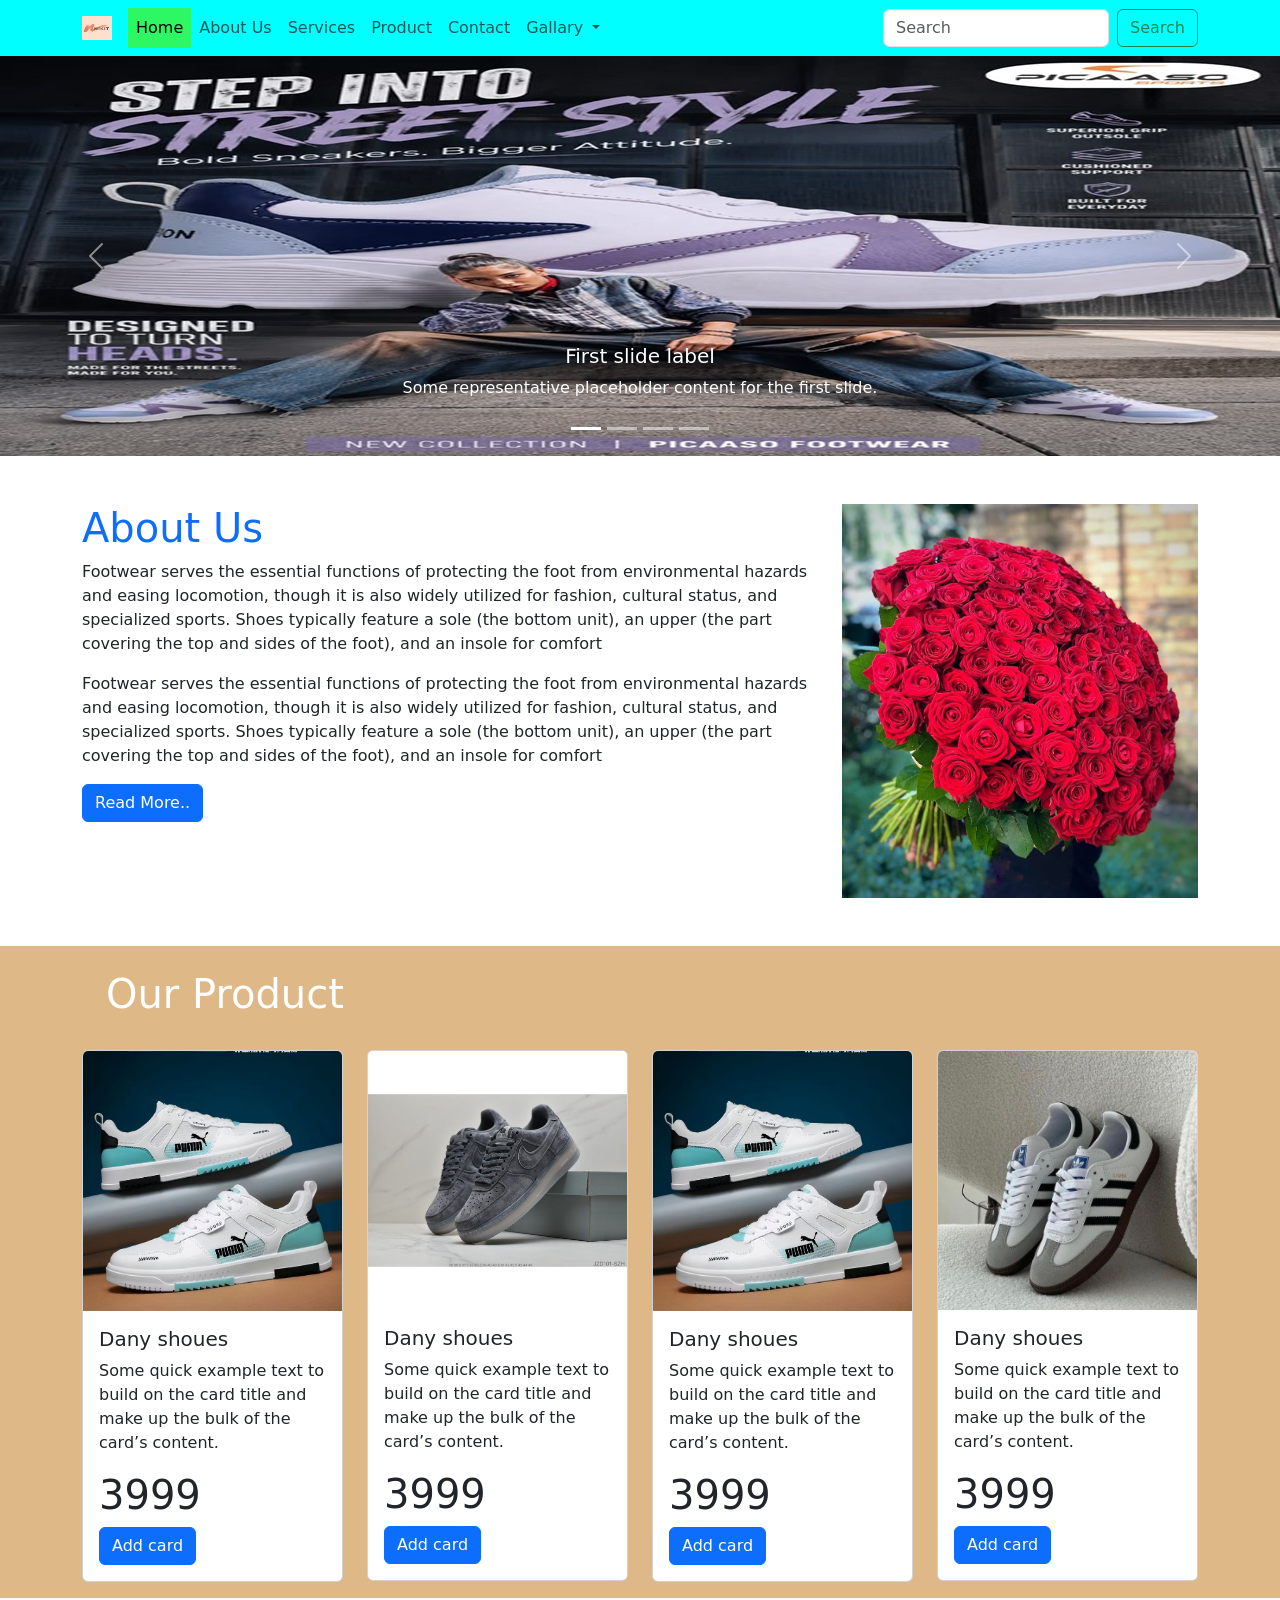
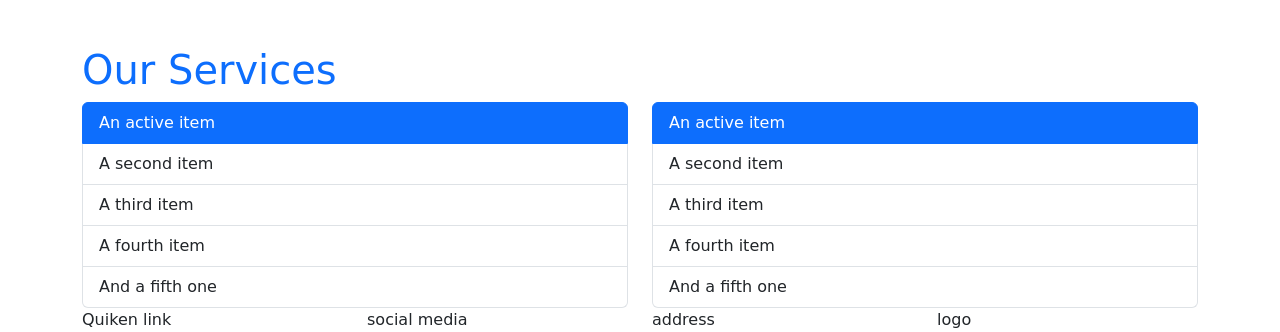
<file: index.html>
<!doctype html>
<html lang="en">

<head>
  <meta charset="utf-8">
  <meta name="viewport" content="width=device-width, initial-scale=1">
  <title>Nikita Footwear</title>
  <link href="https://cdn.jsdelivr.net/npm/bootstrap@5.3.8/dist/css/bootstrap.min.css" rel="stylesheet"
    integrity="sha384-sRIl4kxILFvY47J16cr9ZwB07vP4J8+LH7qKQnuqkuIAvNWLzeN8tE5YBujZqJLB" crossorigin="anonymous">
  <link href="comon.css" rel="stylesheet" type="text/css" />
  <style>
    .bg-green {
      background-color: aqua;
    }

    .bg-45 {
      background-color: rgb(45, 248, 99);
    }
  </style>
</head>

<body>
  <!-- header start -->
  <header>
    <nav class="navbar navbar-expand-lg bg-green ">
      <div class="container">
        <img src="images/nikita logo.jpg" alt="Logo" width="30" height="24" class="d-inline-block align-text-top">
        <a class="navbar-brand" href="#"></a>

        <button class="navbar-toggler" type="button" data-bs-toggle="collapse" data-bs-target="#navbarSupportedContent"
          aria-controls="navbarSupportedContent" aria-expanded="false" aria-label="Toggle navigation">
          <span class="navbar-toggler-icon"></span>
        </button>
        <div class="collapse navbar-collapse" id="navbarSupportedContent">
          <ul class="navbar-nav me-auto mb-2 mb-lg-0">
            <li class="nav-item">
              <a class="nav-link active bg-45" aria-current="page" href="index.html">Home</a>
            </li>
            <li class="nav-item">
              <a class="nav-link" href="About.html">About Us</a>
            </li>
            <li class="nav-item">
              <a class="nav-link" href="services.html">Services</a>
            </li>
            <li class="nav-item">
              <a class="nav-link" href="Product.html">Product</a>
            </li>
            <li class="nav-item">
              <a class="nav-link" href="Contact.html">Contact</a>
            </li>
            <li class="nav-item dropdown">
              <a class="nav-link dropdown-toggle" href="#" role="button" data-bs-toggle="dropdown"
                aria-expanded="false">
                Gallary
              </a>
              <ul class="dropdown-menu">
                <li><a class="dropdown-item" href="image.html">image</a></li>
                <li><a class="dropdown-item" href="video.html">video</a></li>


              </ul>
            </li>

          </ul>
          <form class="d-flex" role="search">
            <input class="form-control me-2" type="search" placeholder="Search" aria-label="Search" />
            <button class="btn btn-outline-success" type="submit">Search</button>
          </form>
        </div>
      </div>
    </nav>
  </header>
  <!-- header end -->
  <!-- main star -->
  <main>
    <!-- slider star  -->
    <section>
      <div id="carouselExampleCaptions" class="carousel slide" data-bs-ride="carousel">
        <div class="carousel-indicators">
          <button type="button" data-bs-target="#carouselExampleCaptions" data-bs-slide-to="0" class="active"
            aria-current="true" aria-label="Slide 1"></button>
          <button type="button" data-bs-target="#carouselExampleCaptions" data-bs-slide-to="1"
            aria-label="Slide 2"></button>
          <button type="button" data-bs-target="#carouselExampleCaptions" data-bs-slide-to="2"
            aria-label="Slide 3"></button>
          <button type="button" data-bs-target="#carouselExampleCaptions" data-bs-slide-to="3"
            aria-label="Slide 4"></button>
        </div>
        <div class="carousel-inner">
          <div class="carousel-item active">
            <img src="images/slider image/style.jpg" class="d-block w-100" alt="style">
            <div class="carousel-caption d-none d-md-block">
              <h5>First slide label</h5>
              <p>Some representative placeholder content for the first slide.</p>
            </div>
          </div>
          <div class="carousel-item">
            <img src="images/slider image/adidas.jpg" class="d-block w-100" alt="adidas">
            <div class="carousel-caption d-none d-md-block">
              <h5>Second slide label</h5>
              <p>Some representative placeholder content for the second slide.</p>
            </div>
          </div>
          <div class="carousel-item">
            <img src="images/slider image/sneakers.jpg" class="d-block w-100" alt="sneakers">
            <div class="carousel-caption d-none d-md-block">
              <h5>Third slide label</h5>
              <p>Some representative placeholder content for the third slide.</p>
            </div>
          </div>
          <div class="carousel-item">
            <img src="images/slider image/shoe.jpg" class="d-block w-100" alt="shoes">
            <div class="carousel-caption d-none d-md-block">
              <h5>forth slide label</h5>
              <p>Some representative placeholder content for the second slide.</p>
            </div>

          </div>
        </div>
        <button class="carousel-control-prev" type="button" data-bs-target="#carouselExampleCaptions"
          data-bs-slide="prev">
          <span class="carousel-control-prev-icon" aria-hidden="true"></span>
          <span class="visually-hidden">Previous</span>
        </button>
        <button class="carousel-control-next" type="button" data-bs-target="#carouselExampleCaptions"
          data-bs-slide="next">
          <span class="carousel-control-next-icon" aria-hidden="true"></span>
          <span class="visually-hidden">Next</span>
        </button>
      </div>

    </section>
    <!-- slider end  -->
    <!-- About us section -->
    <section class="mt-5">
      <div class="container">
        <div class="row">
          <div class="col-md-8">
            <h1 class="text-primary">About Us </h1>
            <p>
              Footwear serves the essential functions of protecting the foot from environmental hazards and easing
              locomotion, though it is also widely utilized for fashion, cultural status, and specialized sports. Shoes
              typically feature a sole (the bottom unit), an upper (the part covering the top and sides of the foot),
              and an insole for comfort
            </p>
            <p>
              Footwear serves the essential functions of protecting the foot from environmental hazards and easing
              locomotion, though it is also widely utilized for fashion, cultural status, and specialized sports. Shoes
              typically feature a sole (the bottom unit), an upper (the part covering the top and sides of the foot),
              and an insole for comfort
            </p>
            <a class="btn btn-primary" href="About.html" role="button">Read More..</a>
          </div>
          <div class="col-md-4">
            <picture>
              <img src="images/read flowers.jpg" alt="Flower Image" class="img-fluid" />
            </picture>
          </div>
        </div>
      </div>

    </section>
    <!-- product section -->
    <section class="mt-5 bg-456">
      <div class="container">
        <h1 class="text-white p-4"> Our Product</h1>
        <div class="row">
          <div class="col-md-3 mb-3">
            <div class="card">
              <img src="images/image.shoues/Puma.jpg" class="card-img-top" alt="Dany">
              <div class="card-body">
                <h5 class="card-title">Dany shoues</h5>
                <p class="card-text">Some quick example text to build on the card title and make up the bulk of the
                  card’s content.</p>
                <h1>3999</h1>
                <a href="#" class="btn btn-primary">Add card</a>
              </div>
            </div>
          </div>
          <div class="col-md-3 mb-3">
            <div class="card">
              <img src="images/image.shoues/Nike.jpg" class="card-img-top" alt="nike">
              <div class="card-body">
                <h5 class="card-title">Dany shoues</h5>
                <p class="card-text">Some quick example text to build on the card title and make up the bulk of the
                  card’s content.</p>
                <h1>3999</h1>
                <a href="#" class="btn btn-primary">Add card</a>
              </div>
            </div>
          </div>
          <div class="col-md-3 mb-3">
            <div class="card">
              <img src="images/image.shoues/Puma.jpg" class="card-img-top" alt="Dany">
              <div class="card-body">
                <h5 class="card-title">Dany shoues</h5>
                <p class="card-text">Some quick example text to build on the card title and make up the bulk of the
                  card’s content.</p>
                <h1>3999</h1>
                <a href="#" class="btn btn-primary">Add card</a>
              </div>
            </div>
          </div>
          <div class="col-md-3 mb-3">
            <div class="card">
              <img src="images/image.shoues/Nike1.jpg" class="card-img-top" alt="Dany">
              <div class="card-body">
                <h5 class="card-title">Dany shoues</h5>
                <p class="card-text">Some quick example text to build on the card title and make up the bulk of the
                  card’s content.</p>
                <h1>3999</h1>
                <a href="#" class="btn btn-primary">Add card</a>
              </div>
            </div>
          </div>
        </div>
      </div>
    </section>
    <!-- product section -->
    <!-- servisec start-->
    <section class="mt-5">
      <div class="container">
        <div class="row">
          <h1 class="text-primary pd-4">Our Services</h1>
          <div class="col-md-6">
            <ul class="list-group">
              <li class="list-group-item active" aria-current="true">An active item</li>
              <li class="list-group-item">A second item</li>
              <li class="list-group-item">A third item</li>
              <li class="list-group-item">A fourth item</li>
              <li class="list-group-item">And a fifth one</li>
            </ul>

          </div>
          <div class="col-md-6">
            <ul class="list-group">
              <li class="list-group-item active" aria-current="true">An active item</li>
              <li class="list-group-item">A second item</li>
              <li class="list-group-item">A third item</li>
              <li class="list-group-item">A fourth item</li>
              <li class="list-group-item">And a fifth one</li>
            </ul>
          </div>
        </div>
      </div>
    </section>
    <!-- servisec end-->

  </main>
  <!-- main end -->
  <!-- fotter star -->
   <footer>
   <section>
    <div class="container">
      <div class="row">
        <div class="col-md-3">Quiken link</div>
        <div class="col-md-3"> social media</div>
        <div class="col-md-3"> address</div>
        <div class="col-md-3">logo</div>
      </div>
    </div>
   </section>
   </footer>
   <!-- fotter end  -->
  <script src="https://cdn.jsdelivr.net/npm/bootstrap@5.3.8/dist/js/bootstrap.bundle.min.js"
    integrity="sha384-FKyoEForCGlyvwx9Hj09JcYn3nv7wiPVlz7YYwJrWVcXK/BmnVDxM+D2scQbITxI"
    crossorigin="anonymous"></script>
</body>

</html>
</file>
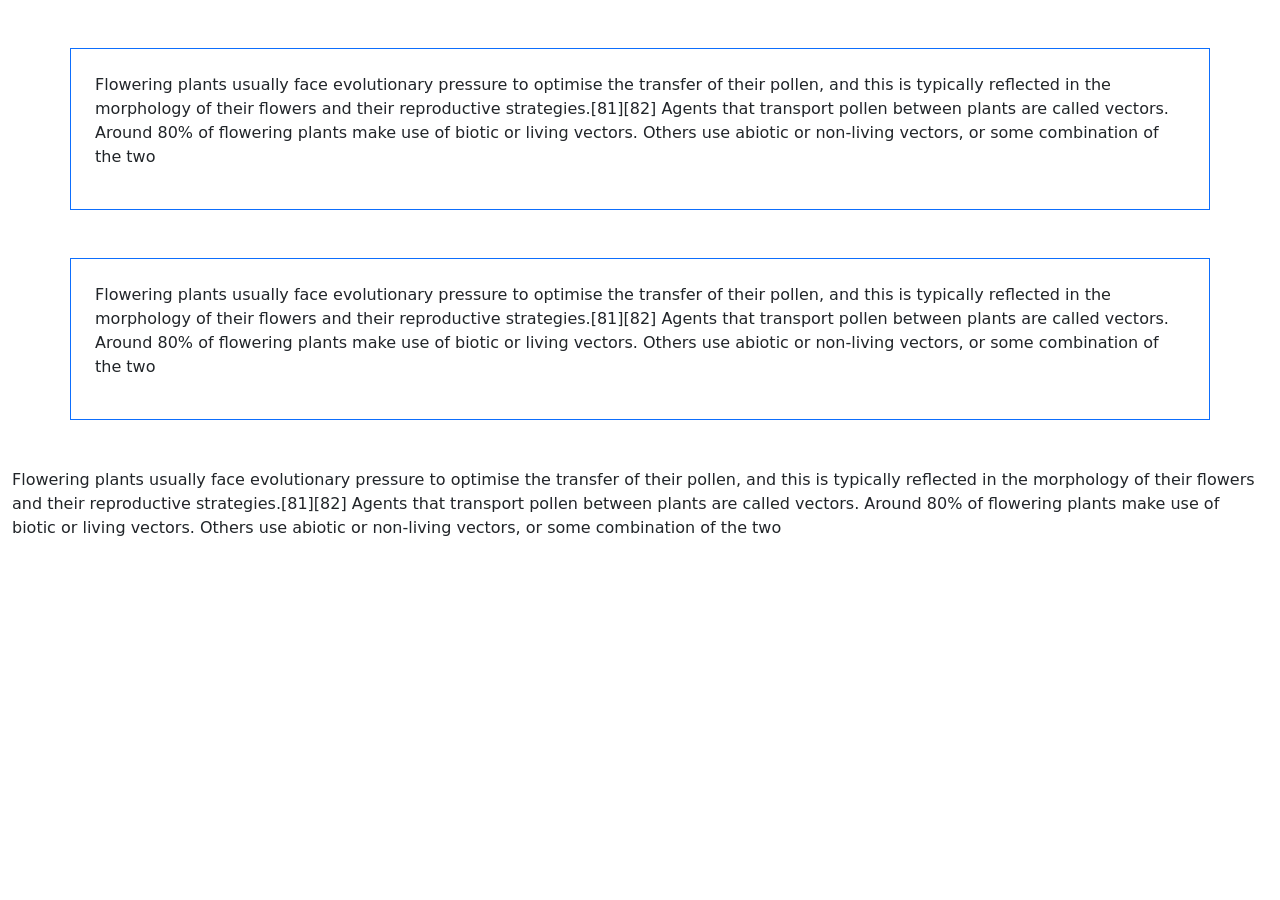
<file: container.html>
<!doctype html>
<html lang="en">
  <head>
    <meta charset="utf-8">
    <meta name="viewport" content="width=device-width, initial-scale=1">
    <title>Bootstrap demo</title>
    <link href="https://cdn.jsdelivr.net/npm/bootstrap@5.3.8/dist/css/bootstrap.min.css" rel="stylesheet" integrity="sha384-sRIl4kxILFvY47J16cr9ZwB07vP4J8+LH7qKQnuqkuIAvNWLzeN8tE5YBujZqJLB" crossorigin="anonymous">
  </head>
  <body>
     <section class="mt-5">
        <div class="container p-4 border border-primary">
            <p>
                Flowering plants usually face evolutionary pressure to optimise the transfer of their pollen, and this is typically reflected in the morphology of their flowers and their reproductive strategies.[81][82] Agents that transport pollen between plants are called vectors. Around 80% of flowering plants make use of biotic or living vectors. Others use abiotic or non-living vectors, or some combination of the two
            </p>
        </div>
     </section>
     <section class="mt-5">
        <div class="container p-4 border border-primary">
            <p>
                Flowering plants usually face evolutionary pressure to optimise the transfer of their pollen, and this is typically reflected in the morphology of their flowers and their reproductive strategies.[81][82] Agents that transport pollen between plants are called vectors. Around 80% of flowering plants make use of biotic or living vectors. Others use abiotic or non-living vectors, or some combination of the two
            </p>
        </div>
     </section>
     <section class="mt-5">
        <div class="container-fluid">
            <p>
                Flowering plants usually face evolutionary pressure to optimise the transfer of their pollen, and this is typically reflected in the morphology of their flowers and their reproductive strategies.[81][82] Agents that transport pollen between plants are called vectors. Around 80% of flowering plants make use of biotic or living vectors. Others use abiotic or non-living vectors, or some combination of the two
            </p>
        </div>
     </section>
    <script src="" integrity="sha384-FKyoEForCGlyvwx9Hj09JcYn3nv7wiPVlz7YYwJrWVcXK/BmnVDxM+D2scQbITxI" crossorigin="anonymous"></script>
  </body>
</html>
</file>
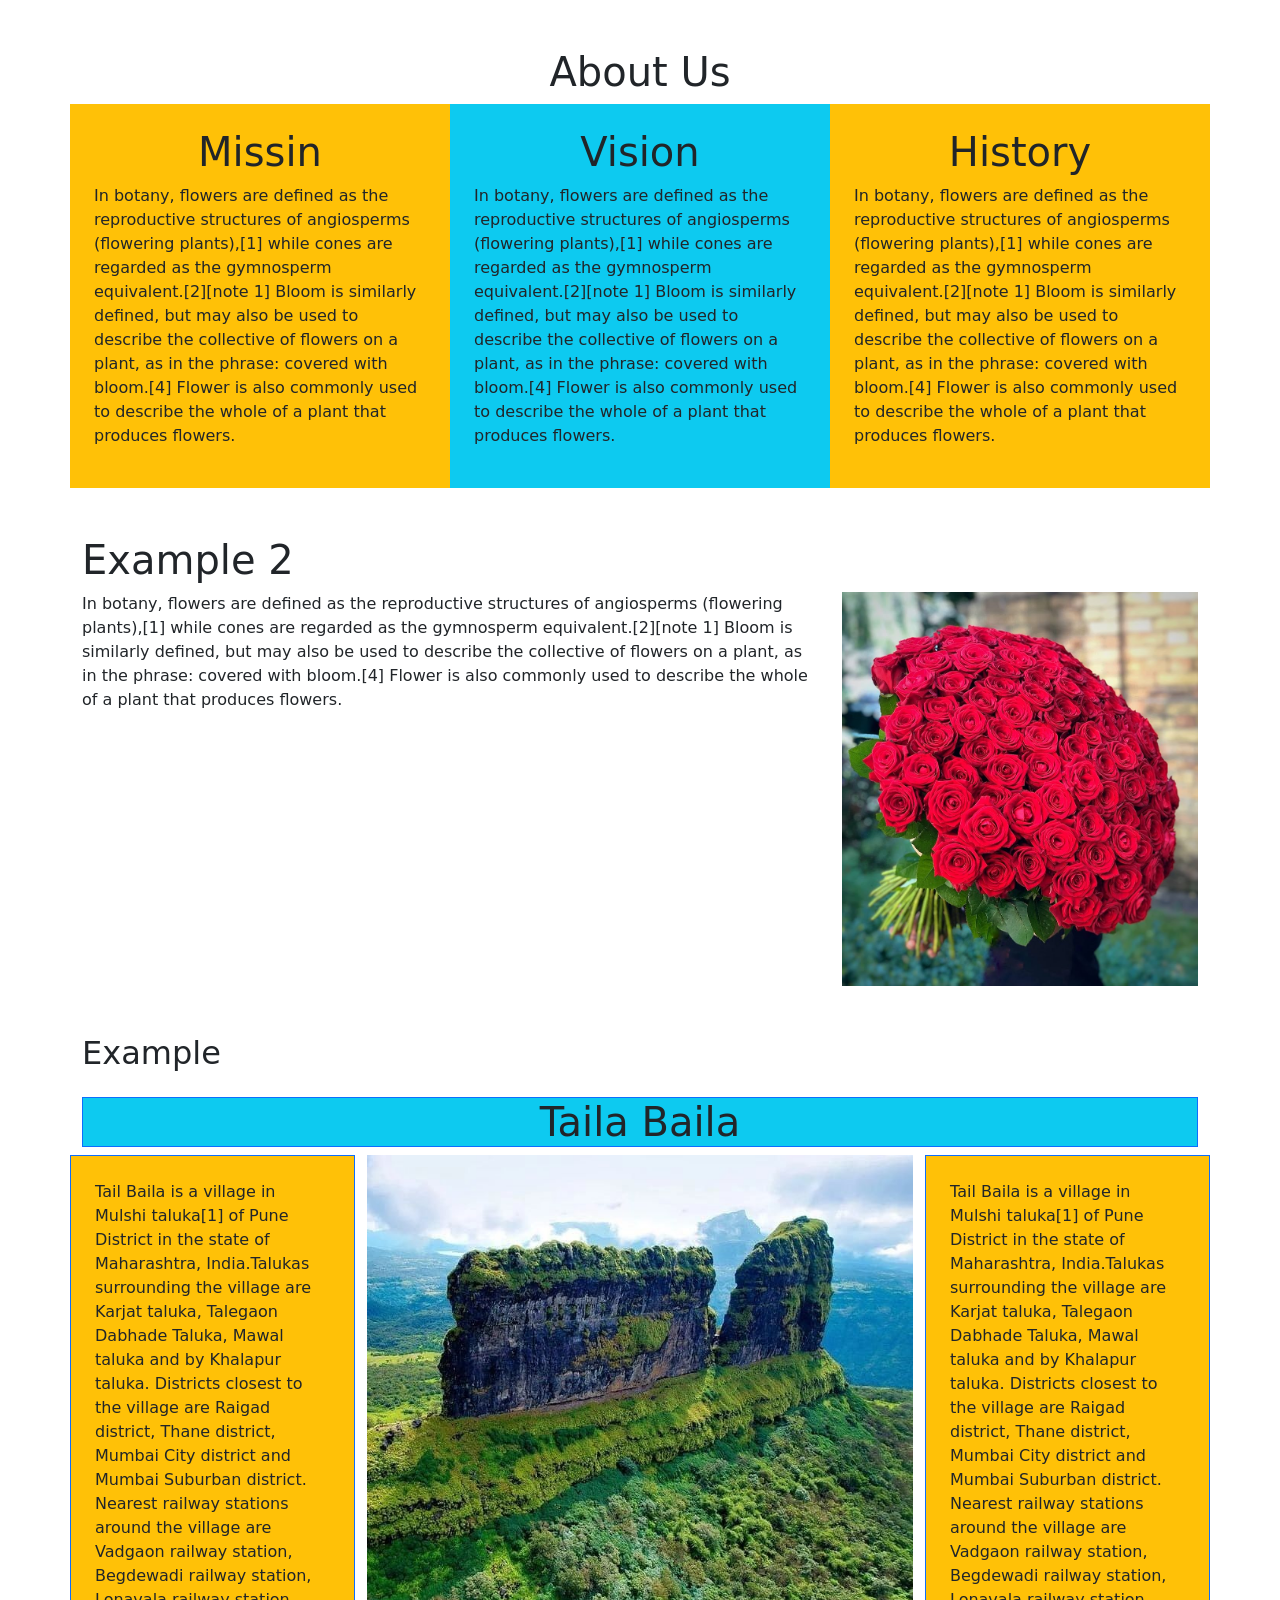
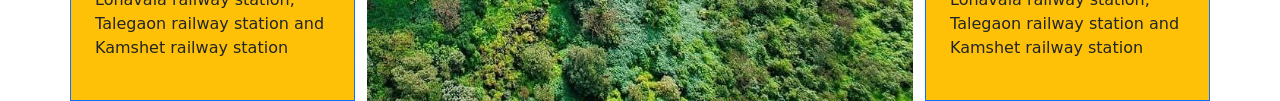
<file: grid_system.html>
<!doctype html>
<html lang="en">
  <head>
    <meta charset="utf-8">
    <meta name="viewport" content="width=device-width, initial-scale=1">
    <title>Bootstrap demo</title>
    <link href="https://cdn.jsdelivr.net/npm/bootstrap@5.3.8/dist/css/bootstrap.min.css" rel="stylesheet" integrity="sha384-sRIl4kxILFvY47J16cr9ZwB07vP4J8+LH7qKQnuqkuIAvNWLzeN8tE5YBujZqJLB" crossorigin="anonymous">
  </head>
  <body>
    <section class="mt-5"> 
        <div class="container">
            <div class="row">
               <h1 class="text-center mb4"> About Us</h1>
            
            <div class="col-md-4 bg-warning p-4">
                <h1 class="text-center">Missin</h1>
                <p>
                    In botany, flowers are defined as the reproductive structures of angiosperms (flowering plants),[1] while cones are regarded as the gymnosperm equivalent.[2][note 1] Bloom is similarly defined, but may also be used to describe the collective of flowers on a plant, as in the phrase: covered with bloom.[4] Flower is also commonly used to describe the whole of a plant that produces flowers.
                </p>
            </div>
             <div class="col-md-4 bg-info p-4">
                <h1 class="text-center">Vision</h1>
                <p>
                    In botany, flowers are defined as the reproductive structures of angiosperms (flowering plants),[1] while cones are regarded as the gymnosperm equivalent.[2][note 1] Bloom is similarly defined, but may also be used to describe the collective of flowers on a plant, as in the phrase: covered with bloom.[4] Flower is also commonly used to describe the whole of a plant that produces flowers.
                </p>
             </div>
              <div class="col-md-4 bg-warning p-4">
                <h1 class="text-center">History</h1>
                <p>
                    In botany, flowers are defined as the reproductive structures of angiosperms (flowering plants),[1] while cones are regarded as the gymnosperm equivalent.[2][note 1] Bloom is similarly defined, but may also be used to describe the collective of flowers on a plant, as in the phrase: covered with bloom.[4] Flower is also commonly used to describe the whole of a plant that produces flowers.
                </p>
              </div>
           </div>
        </div>
    </section>

    <section class="mt-5">
       
        <div class="container">
             <h1>Example 2</h1>
            <div class="row">
                <div class="col-md-8">
                    <p>In botany, flowers are defined as the reproductive structures of angiosperms (flowering plants),[1] while cones are regarded as the gymnosperm equivalent.[2][note 1] Bloom is similarly defined, but may also be used to describe the collective of flowers on a plant, as in the phrase: covered with bloom.[4] Flower is also commonly used to describe the whole of a plant that produces flowers.</p>
                </div>
                <div class="col-md-4">
                    <img src="images/read flowers.jpg" 
                    class="img-fluid"/>
                </div>
            </div>
        </div>

    </section>

    <section class="mt-5">
        <div class="container">
            <h2>Example</h2>
            <h1 class=" text-center mt-4 bg-info border border-primary">Taila Baila</h1>
            <div class="row">
                <div class="col-md-3 bg-warning p-4  border border-primary">
                    <p>Tail Baila is a village in Mulshi taluka[1] of Pune District in the state of Maharashtra, India.Talukas surrounding the village are Karjat taluka, Talegaon Dabhade Taluka, Mawal taluka and by Khalapur taluka. Districts closest to the village are Raigad district, Thane district, Mumbai City district and Mumbai Suburban district. Nearest railway stations around the village are Vadgaon railway station, Begdewadi railway station, Lonavala railway station, Talegaon railway station and Kamshet railway station</p>
                </div>
                 <div class="col-md-6">
                    <img src="images/taila baila fort.jpg" class="img-fluid"/>
                 </div>
                  <div class="col-md-3 bg-warning p-4  border border-primary">
                    <p>Tail Baila is a village in Mulshi taluka[1] of Pune District in the state of Maharashtra, India.Talukas surrounding the village are Karjat taluka, Talegaon Dabhade Taluka, Mawal taluka and by Khalapur taluka. Districts closest to the village are Raigad district, Thane district, Mumbai City district and Mumbai Suburban district. Nearest railway stations around the village are Vadgaon railway station, Begdewadi railway station, Lonavala railway station, Talegaon railway station and Kamshet railway station</p>
                  </div>

            </div>
        </div>
    </section>

    
    <script src="https://cdn.jsdelivr.net/npm/bootstrap@5.3.8/dist/js/bootstrap.bundle.min.js" integrity="sha384-FKyoEForCGlyvwx9Hj09JcYn3nv7wiPVlz7YYwJrWVcXK/BmnVDxM+D2scQbITxI" crossorigin="anonymous"></script>
  </body>
</html>
</file>
<file: comon.css>
.bg-45{
        background-color: rgb(45, 248, 99);
      }
  .card:hover{
    background-color: aqua;
    color: black;
  }
  .bg-456{
    background-color: burlywood;
  }
</file>
